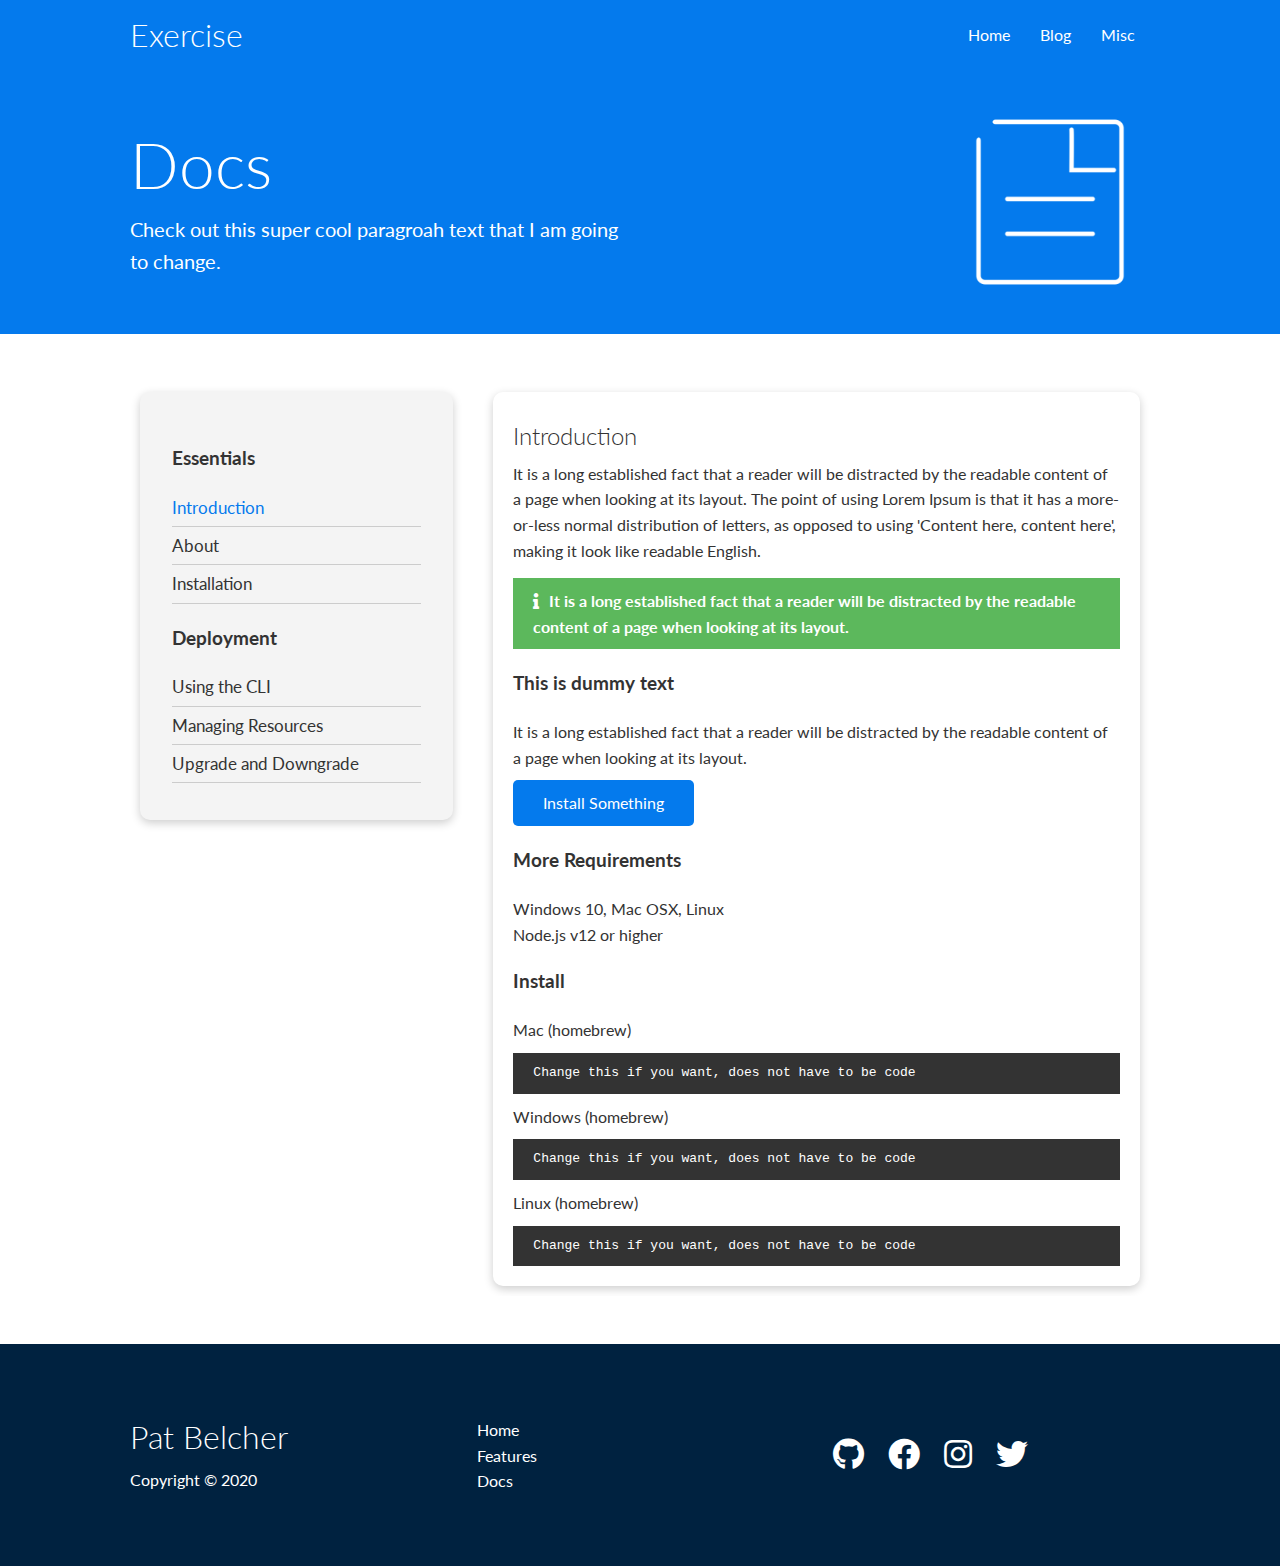
<file: docs.html>
<!doctype html>
<html>
<head>
<meta charset="utf-8">
<meta name="viewport" content="width=device-width, initial-scale=1">
<title>My Home Page</title>
<link rel="stylesheet" href="https://cdnjs.cloudflare.com/ajax/libs/font-awesome/5.15.1/css/all.min.css">
<link href="css/utilities.css" rel="stylesheet" type="text/css">
<link href="css/styles.css" rel="stylesheet" type="text/css">

</head>

<body>
<!-- nav bar-->
<div class="navbar">
	<div class="container flex">
	<h1 class="logo">Exercise</h1>
		<nav>
	      <ul>
	   	    <li><a href="index.html">Home</a></li>
	   	    <li><a href="blog.html">Blog</a></li>
	   	    <li><a href="misc.html">Misc</a></li>
	      </ul>
		</nav>
	</div><!--closes container-->
</div><!-- navbar-->

<!--head  -->
<section class="docs-head bg-primary py-3">
	<div class="container grid">
		<div>
			<h1 class="xl">Docs</h1>
			<p class="lead">
				Check out this super cool paragroah text that I am going to change.
			</p>
		</div>	
		<img src="images/docs.png" alt="">
	</div>
	
</section> 

<!-- Subhead 
<section class="features-sub-head bg-light py-3">
	<div class="container grid">
		<div>
			<h1 class="md">The Changeable Headline</h1>
			<p>
				Check out this super cool paragroah text that I am going to change.
			</p>
		</div>	
		<img src="images/server2.png" alt="">
	</div>
</section>
-->


<!--features main 
<section class="features-main my-2">
	<div class="container grid grid-3">
		<div class="card flex">
			<i class="fas fa-server fa-3x"></i>
			<p>
				this is some spare teext that you 
				will want to change at some point in the suture.
			</p>
		</div>
		
		<div class="card flex">
			<i class="fas fa-upload fa-3x"></i>
			<p>
				this is some spare teext that you 
				will want to change at some point in the suture.
			</p>
		</div>
		
		<div class="card flex">
			<i class="fas fa-laptop-code fa-3x"></i>
			<p>
				this is some spare teext that you 
				will want to change at some point in the suture.
			</p>
		</div>
		
		<div class="card flex">
			<i class="fas fa-database fa-3x"></i>
			<p>
				this is some spare teext that you 
				will want to change at some point in the suture.
			</p>
		</div>
		
		<div class="card flex">
			<i class="fas fa-power-off fa-3x"></i>
			<p>
				this is some spare teext that you 
				will want to change at some point in the suture.
			</p>
		</div>
		
		<div class="card flex">
			<i class="fas fa-download fa-3x"></i>
			<p>
				this is some spare teext that you 
				will want to change at some point in the suture.
			</p>
		</div>
	</div> 
</section>
	-->
	
<!--Docs Main -->
<section class="docs-main my-4">
	<div class="container grid">
		<div class="card bg-light p-3">
			<h3 class="my-2">Essentials</h3>
			<nav>
				<ul>
					<li><a class="text-primary" href="#">Introduction</a></li>
					<li><a href="#">About</a></li>
					<li><a href="#">Installation</a></li>
				</ul>
			</nav>
			
			<h3 class="my-2">Deployment</h3>
			<nav>
				<ul>
					<li><a href="#">Using the CLI</a></li>
					<li><a href="#">Managing Resources</a></li>
					<li><a href="#">Upgrade and Downgrade</a></li>
				</ul>
			</nav>
		</div>
		<div class="card">
			<h2>Introduction</h2>
			<p>It is a long established fact that a reader will be distracted by the readable content of a page when looking at its layout. The point of using Lorem Ipsum is that it has a more-or-less normal distribution of letters, as opposed to using 'Content here, content here', making it look like readable English. </p>
			<div class="alert alert-success">
				<i class="fas fa-info"></i>It is a long established fact that a reader will be distracted by the readable content of a page when looking at its layout.
			</div>
			
			<h3>This is dummy text</h3>
			<p>It is a long established fact that a reader will be distracted by the readable content of a page when looking at its layout.  </p>
			<a href="#" class="btn btn-primary">Install Something</a>
			
			<h3>More Requirements</h3>
			<ul>
				<li>Windows 10, Mac OSX, Linux</li>
				<li>Node.js v12 or higher</li>
			</ul>
			
			<h3>Install</h3>
			<p>Mac (homebrew)</p>
			<pre><code>Change this if you want, does not have to be code</code></pre>
			<p>Windows (homebrew)</p>
			<pre><code>Change this if you want, does not have to be code</code></pre>
			<p>Linux (homebrew)</p>
			<pre><code>Change this if you want, does not have to be code</code></pre>
			
		</div>
	</div>
</section>


<!--footer -->
<footer class="footer bg-dark py-5">
	<div class="container grid grid-3">
		<div>
			<h1>Pat Belcher</h1>
			<p>Copyright &copy; 2020</p>
		</div>
		<nav>
			<ul>
				<li><a href="index.html">Home</a></li>
				<li><a href="features.html">Features</a></li>
				<li><a href="docs.html">Docs</a></li>
			</ul>
		</nav>
		<div class="social">
			<a href="#"><i class="fab fa-github fa-2x"></i></a>
			<a href="#"><i class="fab fa-facebook fa-2x"></i></a>
			<a href="#"><i class="fab fa-instagram fa-2x"></i></a>
			<a href="#"><i class="fab fa-twitter fa-2x"></i></a>
		</div>
		
		
	</div>
</footer>

</body>
</html>
</file>
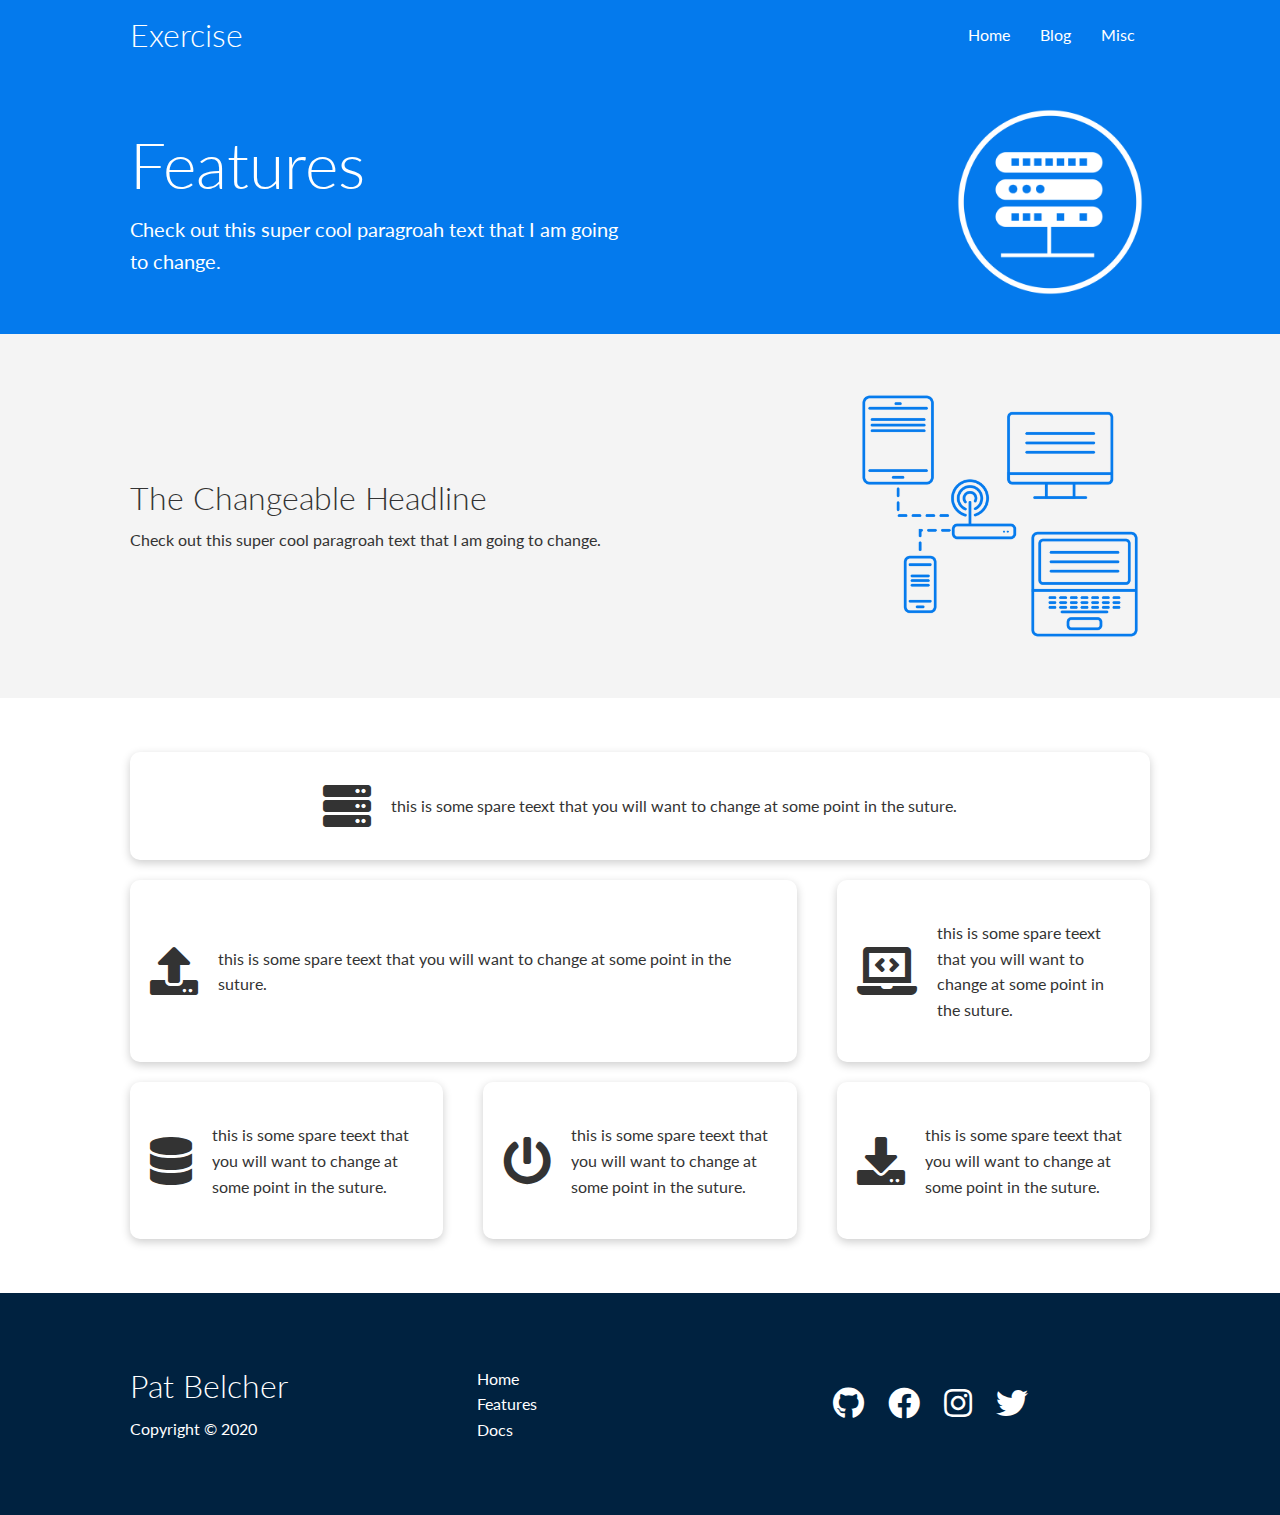
<file: features.html>
<!doctype html>
<html>
<head>
<meta charset="utf-8">
<meta name="viewport" content="width=device-width, initial-scale=1">
<title>My Home Page</title>
<link rel="stylesheet" href="https://cdnjs.cloudflare.com/ajax/libs/font-awesome/5.15.1/css/all.min.css">
<link href="css/utilities.css" rel="stylesheet" type="text/css">
<link href="css/styles.css" rel="stylesheet" type="text/css">

</head>

<body>
<!-- nav bar-->
<div class="navbar">
	<div class="container flex">
	<h1 class="logo">Exercise</h1>
		<nav>
	      <ul>
	   	    <li><a href="index.html">Home</a></li>
	   	    <li><a href="blog.html">Blog</a></li>
	   	    <li><a href="misc.html">Misc</a></li>
	      </ul>
		</nav>
	</div><!--closes container-->
</div><!-- navbar-->

<!--head  -->
<section class="features-head bg-primary py-3">
	<div class="container grid">
		<div>
			<h1 class="xl">Features</h1>
			<p class="lead">
				Check out this super cool paragroah text that I am going to change.
			</p>
		</div>	
		<img src="images/server.png" alt="">
	</div>
	
</section> 

<!-- Subhead -->
<section class="features-sub-head bg-light py-3">
	<div class="container grid">
		<div>
			<h1 class="md">The Changeable Headline</h1>
			<p>
				Check out this super cool paragroah text that I am going to change.
			</p>
		</div>	
		<img src="images/server2.png" alt="">
	</div>
</section>


<!--features main -->
<section class="features-main my-2">
	<div class="container grid grid-3">
		<div class="card flex">
			<i class="fas fa-server fa-3x"></i>
			<p>
				this is some spare teext that you 
				will want to change at some point in the suture.
			</p>
		</div>
		
		<div class="card flex">
			<i class="fas fa-upload fa-3x"></i>
			<p>
				this is some spare teext that you 
				will want to change at some point in the suture.
			</p>
		</div>
		
		<div class="card flex">
			<i class="fas fa-laptop-code fa-3x"></i>
			<p>
				this is some spare teext that you 
				will want to change at some point in the suture.
			</p>
		</div>
		
		<div class="card flex">
			<i class="fas fa-database fa-3x"></i>
			<p>
				this is some spare teext that you 
				will want to change at some point in the suture.
			</p>
		</div>
		
		<div class="card flex">
			<i class="fas fa-power-off fa-3x"></i>
			<p>
				this is some spare teext that you 
				will want to change at some point in the suture.
			</p>
		</div>
		
		<div class="card flex">
			<i class="fas fa-download fa-3x"></i>
			<p>
				this is some spare teext that you 
				will want to change at some point in the suture.
			</p>
		</div>
	</div> 
</section>
	


<!--footer -->
<footer class="footer bg-dark py-5">
	<div class="container grid grid-3">
		<div>
			<h1>Pat Belcher</h1>
			<p>Copyright &copy; 2020</p>
		</div>
		<nav>
			<ul>
				<li><a href="index.html">Home</a></li>
				<li><a href="features.html">Features</a></li>
				<li><a href="docs.html">Docs</a></li>
			</ul>
		</nav>
		<div class="social">
			<a href="#"><i class="fab fa-github fa-2x"></i></a>
			<a href="#"><i class="fab fa-facebook fa-2x"></i></a>
			<a href="#"><i class="fab fa-instagram fa-2x"></i></a>
			<a href="#"><i class="fab fa-twitter fa-2x"></i></a>
		</div>
		
		
	</div>
</footer>

</body>
</html>
</file>
<file: css/utilities.css>
@charset "utf-8";
/* CSS Document */
/* Utilities - classes used all around the website */
.container {
	max-width: 1100px;
	margin: 0 auto;
	overflow: auto;
	padding: 0 40px;
}

.card {
	background-color: white;
	color: #333;
	border-radius: 10px;
	box-shadow: 0 3px 10px rgba(0,0,0,0.2);
	padding: 20px;
	margin: 10px;
		
}

.btn {
	display: inline-block;
	padding: 10px 30px;
	
	cursor: pointer;
	background: var(--primary-color);
	color: #fff;
	border: none;
	border-radius: 5px;
}

.btn-outline {
	background-color: transparent;
	border: 1px solid #fff;
}

.btn:hover {
	transform: scale(0.95);
}

/* Backgrounds & colored buttons */
.bg-primary, .btn-primary {
	background-color: var(--primary-color);
	color: #fff;
}

.bg-secondary, .btn-secondary {
	background-color: var(--secondary-color);
	color: #fff;
}

.bg-dark, .btn-dark {
	background-color: var(--dark-color);
	color: #fff;
}

.bg-light, .btn-light {
	background-color: var(--light-color);
	color: #333;
}


.bg-primary a, .btn-primary a,
.bg-secondary a, .btn-secondary a,
.bg-dark a, .btn-dark a {
	color: #fff;
}

/* Text colors */
.text-primary {
	color: var(--primary-color);
}

.text-secondary {
	color: var(--secondary-color);
}

.text-dark {
	color: var(--dark-color);
}

.text-light {
	color: var(--light-color);
}




/* Text sizes */
.lead {
	font-size: 20px;
	
}

.sm {
	font-size: 1rem;
}

.md {
	font-size: 2rem;
}

.lg {
	font-size: 3rem;
}

.xl {
	font-size: 4rem;
}


.text-center {text-align: center}

/* Alert */
.alert {
	background-color: var(--light-color);
	padding: 10px 20px;
	font-weight: bold;
	margin: 15px 0;
}

.alert i {
	margin-right: 10px;
}

.alert-success {
	background-color: var(--success-color);
	color: #fff;
}

.alert-error {
	background-color: var(--error-color);
	color: #fff;
}




.flex {
	display: flex;
	justify-content: center;
	align-items: center;
	height: 100%;
}

.grid {
	display: grid;
	grid-template-columns: repeat(2, 1fr);
	gap: 20px;
	justify-content: center;
	align-items: center;
	height: 100%;
	
}

.grid-3 {
	grid-template-columns: repeat(3, 1fr);
}


/*Margin */
.my-1 {
	margin: 1rem 0;
}

.my-2 {
	margin: 1.5rem 0;
}

.my-3 {
	margin: 2rem 0;
}

.my-4 {
	margin: 3rem 0;
}

.my-5 {
	margin: 4rem 0;
}


.m-1 {
	margin: 1rem;
}

.m-2 {
	margin: 1.5rem;
}

.m-3 {
	margin: 2rem;
}

.m-4 {
	margin: 3rem;
}

.m-5 {
	margin: 4rem;
}

/*Padding */
.py-1 {
	padding: 1rem 0;
}

.py-2 {
	padding: 1.5rem 0;
}

.py-3 {
	padding: 2rem 0;
}

.py-4 {
	padding: 3rem 0;
}

.py-5 {
	padding: 4rem 0;
}


.p-1 {
	padding: 1rem;
}

.p-2 {
	padding: 1.5rem;
}

.p-3 {
	padding: 2rem;
}

.p-4 {
	padding: 3rem;
}

.p-5 {
	padding: 4rem;
}
</file>
<file: css/styles.css>
@charset "utf-8";
/* CSS Document */

@import url('https://fonts.googleapis.com/css2?family=Lato:wght@300&display=swap');

:root {
	--primary-color: #047aed;
	--secondary-color: #1c3fa8;
	--dark-color: #002240;
	--light-color: #f4f4f4;
	--success-color: #5cb85c;
	--error-color: #d9534f;
}




* { 
	box-sizing: border-box;
	padding: 0;
	margin: 0;
}

body {
	font-family: 'Lato', sans-serif;
	color: #333;
	line-height: 1.6;
}

ul {
	list-style-type: none;
}

a {
	text-decoration: none;
	color: #333;
}



h1, h2 {
	    font-weight: 300;
		line-height: 1.2;
	    margin: 10px 0;
}

p {
	margin: 10px 0;
}

img {
	width: 100%;
}

code, pre {
	background: #333;
	color: #fff;
	padding: 10px;
}

.hidden {
	visibility: hidden;
	height: 0;
}

/*  navbar  */

.navbar {
	background-color: var(--primary-color) ;
	color: white;
	height: 70px;
	
}

.navbar ul {
	display: flex;	
}

.navbar a {
	color: white;
	padding: 10px;
	margin: 0 5px;
}

.navbar a:hover {
	border-bottom: 2px solid white;
}



.navbar .flex {
	justify-content: space-between;
}

/* Showcase or hero area */
.showcase {
	height: 400px;
	background-color: var(--primary-color);
	color: white;
	position: relative;
}

.showcase h1 {
	font-size: 40px;
}

.showcase p {
	margin: 20px 0;
	
}

.showcase .grid {
	overflow: visible;
	grid-template-columns: 55% 45%;
	gap: 30px;
}

.showcase-text {
	animation: slideInFromLeft 1s ease-in;
}

.showcase-form {
	position: relative;
	top: 60px;
	height: 350px;
	width: 400px;
	padding: 40px;
	z-index: 1;
	animation: slideInFromRight 1s ease-in;
}

.showcase-form .form-control {
	margin: 30px 0;
}

.showcase-form input[type='text'],
.showcase-form input[type='email']
{
   border: 0;
   border-bottom: 1px solid #b4becb;
   width: 100%;
   padding: 3px;
   font-size: 16px;
}

.showcase-form input:focus {
	outline: none;
}

.showcase::before,
.showcase::after {
	content: '';
	position: absolute;
	height: 100px;
	bottom: -70px;
	right: 0;
	left: 0;
	background-color: white;
	transform: skewY(-3deg);
	-webkit-transform: skewY(-3deg);
	-moz-transform: skewY(-3deg);
	-ms-transform: skewY(-3deg);
	
	
}

/* Stats */
.stats {
	padding-top: 100px;
	animation: slideInFromBottom 1s ease-in;
}


.stats-heading {
	max-width: 500px;
	margin: auto;
}

.stats .grid h3 {
	font-size: 35px;
}

.stats .grid p {
	font-size: 20px;
	font-weight: bold;
}

/* CLI  */
.cli .grid {
	grid-template-columns: repeat(3, 1fr);
	grid-template-rows: repeat(2, 1fr);
	
}

.cli .grid > *:first-child {
	grid-column: 1 /span 2;
	grid-row: 1 / span 2;
}

/* Cloud */
.cloud .grid {
	grid-template-columns: 4fr 3fr;
	
}

/* Languages */
.languages .flex {
	flex-wrap: wrap;
}


.languages .card {
	text-align: center;
	margin: 18px 10px 40px;
	transition: transform 0.2s ease-in;
}

.languages .card h4 {
	font-size: 20px;
	margin-bottom: 10px;
}

.languages .card:hover {
	transform: translateY(-15px);
}

/* Features */
.features-head img,
.docs-head img {
	width: 200px;
	justify-self: flex-end;
} 

.features-sub-head img{
	width: 300px;
	justify-self: flex-end;
}

.features-main .card > i {
	margin-right: 20px;
}

.features-main .grid {
	padding: 30px;
}

.features-main .grid > *:first-child {
	grid-column: 1 / span 3;
}

.features-main .grid > *:nth-child(2) {
	grid-column: 1 / span 2;
}

/* Docs */
.docs-main h3 {
	margin: 20px 0;
}

.docs-main .grid {
	grid-template-columns: 1fr 2fr;
	align-items: flex-start;
}

.docs-main nav li {
	font-size: 17px;
	padding-bottom: 5px;
	margin-bottom: 5px;
	border-bottom: 1px #ccc solid;
}

.docs-main a:hover {
	font-weight: bold;
}

/* Footer */
.footer .social a {
	margin: 0 10px;
}

/*Animations */
@keyframes slideInFromLeft {
	0% {
		transform: translateX(-100%);
	}
	
	100% {
		transform: translateX(0);
	}
}

@keyframes slideInFromRight {
	0% {
		transform: translateX(100%);
	}
	
	100% {
		transform: translateX(0);
	}
}

@keyframes slideInFromTop {
	0% {
		transform: translateY(-100%);
	}
	
	100% {
		transform: translateX(0);
	}
}

@keyframes slideInFromBottom {
	0% {
		transform: translateY(100%);
	}
	
	100% {
		transform: translateX(0);
	}
}


/* Tablets and under */
@media(max-width: 768px) {
	.grid, 
	.showcase .grid,
	.stats .grid,
	.cli .grid,
	.cloud .grid,
	.features-main .grid,
	.docs-main .grid {
		grid-template-columns: 1fr;
		grid-template-rows: 1fr;
	}
	
	.showcase {
		height: auto;
	}
	
	.showcase-text {
		text-align: center;
		margin-top: 40px;
		animation: slideInFromTop 1s ease-in;
	}
	
	.showcase-form {
		justify-self: center;
		margin: auto;
		animation: slideInFromBottom 1s ease-in;
	}
	
	.cli .grid > *:first-child {
	grid-column: 1;
	grid-row: 1;
}
	
	.features-head,
	.features-sub-head,
	.docs-head {
		text-align: center;
	}
	
	.features-head img,
	.features-sub-head img,
	.docs-head img {
		justify-self: center;
	}
	
	.features-main .grid > *:first-child,
	.features-main .grid > *:nth-child(2) {
		grid-column: 1;
	}
	
	
} 


/* Mobile */
@media(max-width: 500px) {
	.navbar {
		height: 110px;
	}
	
	.navbar .flex {
		flex-direction: column;
	}
	
	.navbar ul {
		padding: 10px;
		background-color: rgba(0,0,0,0.1);
	}
	
	

}
</file>
